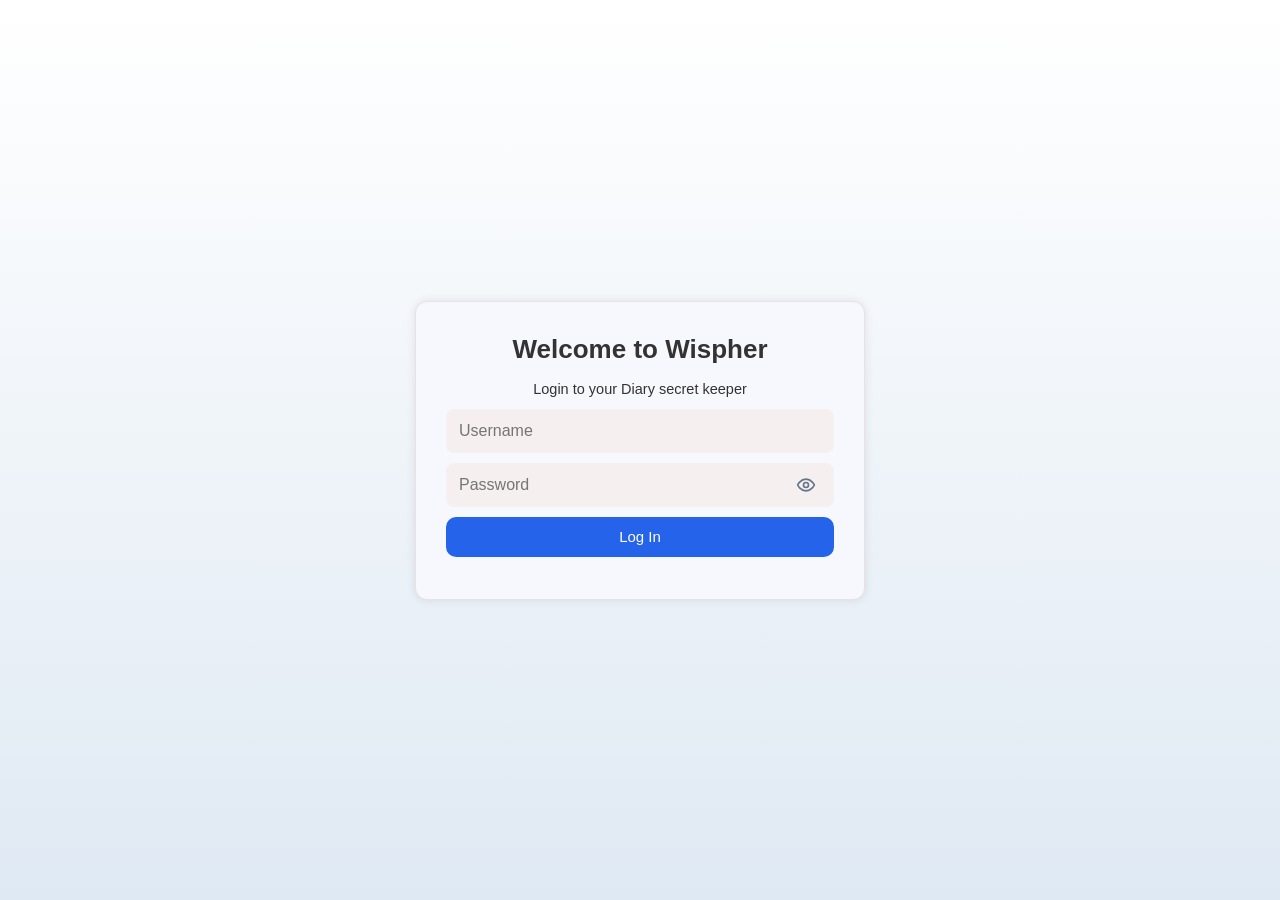
<file: index.html>
<!DOCTYPE html>
<html lang="en">
<head>
    <meta charset="UTF-8">
    <meta name="viewport" content="width=device-width, initial-scale=1.0">
    <title>LOGIN PAGE</title>
    <link rel="stylesheet" href="css/auth.css">
    <link rel="stylesheet" href="css/buttons.css">
    <link rel="stylesheet" href="https://cdnjs.cloudflare.com/ajax/libs/font-awesome/6.5.1/css/all.min.css" />
</head>
<body>

    <div class="auth-container">
        <div class="auth-box active" id="login-form">
            <form id="loginForm">
                <h2>Welcome to Wispher</h2>
                <p>Login to your Diary secret keeper</p>
                <input type="text" id="loginUser" placeholder="Username" required autocomplete="username">
                <div class="password-wrapper">
                    <input type="password" id="loginPass" placeholder="Password" required autocomplete="current-password">
                    <button type="button" class="toggle-password" id="togglePass" aria-label="Show password" title="Show password">
                        <svg class="eye-icon eye-open" xmlns="http://www.w3.org/2000/svg" width="20" height="20" viewBox="0 0 24 24" fill="none" stroke="currentColor" stroke-width="2" stroke-linecap="round" stroke-linejoin="round">
                            <path d="M2 12s3-7 10-7 10 7 10 7-3 7-10 7-10-7-10-7Z"></path>
                            <circle cx="12" cy="12" r="3"></circle>
                        </svg>
                        <svg class="eye-icon eye-closed" xmlns="http://www.w3.org/2000/svg" width="20" height="20" viewBox="0 0 24 24" fill="none" stroke="currentColor" stroke-width="2" stroke-linecap="round" stroke-linejoin="round" style="display:none;">
                            <path d="M9.88 9.88a3 3 0 1 0 4.24 4.24"></path>
                            <path d="M10.73 5.08A10.43 10.43 0 0 1 12 5c7 0 10 7 10 7a13.16 13.16 0 0 1-1.67 2.68"></path>
                            <path d="M6.61 6.61A13.526 13.526 0 0 0 2 12s3 7 10 7a9.74 9.74 0 0 0 5.39-1.61"></path>
                            <line x1="2" y1="2" x2="22" y2="22"></line>
                        </svg>
                    </button>
                </div>
                <p id="loginError" style="color:rgb(228, 77, 97); display:none; font-size:13px;">Invalid username or password</p>
                <button type="submit" name="login">Log In</button>
            </form>
        </div>
    </div>

    <script src="js/auth.js"></script>
</body>
</html>
</file>
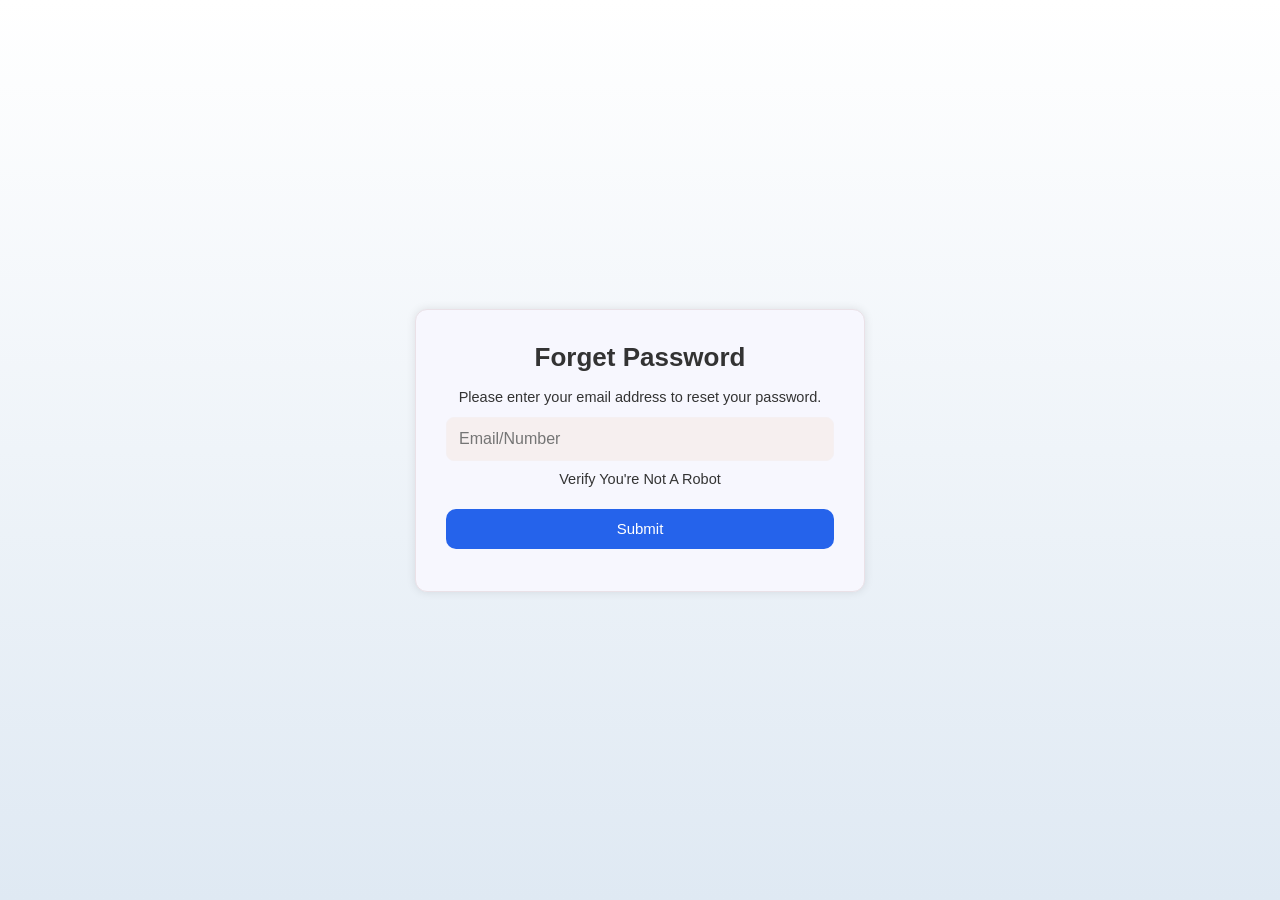
<file: forget.html>
<!DOCTYPE html>
<html lang="en">
<head>
    <meta charset="UTF-8">
    <meta name="viewport" content="width=device-width, initial-scale=1.0">
    <title>Forget Password</title>
    <link rel="stylesheet" href="css/auth.css">
    <link rel="stylesheet" href="css/buttons.css">
    <script src="https://www.google.com/recaptcha/api.js" async defer></script>
</head>
<body>
    <div class="auth-container">
        <div class="auth-box active" id="forget-form">
            <h1>Forget Password</h1>
            <form id="myform" onsubmit="return checkcaptcha()">
                <p>Please enter your email address to reset your password.</p>
                <input type="email" name="email" placeholder="Email/Number" required>
                <div>
                    <p class="auth-verify-msg">Verify You're Not A Robot</p>
                    <div class="auth-recaptcha">
                        <div class="g-recaptcha" data-sitekey="6LdqZeIrAAAAAJbUi-gZ5mIVCUAxaAau7seoE9xL"></div>
                    </div>
                    <p id="verifyMsg">Please complete the captcha to continue.</p>
                    <button type="submit" onclick="showForm('verify-form')">Submit</button>
                </div>
            </form>
        </div>

        <form action="">
            <div class="auth-box" id="verify-form">
                <h4>Verify Your Email</h4>
                <p>Please Enter The verification code we sent to your email</p>
                <input type="text" name="code" placeholder="OTP" maxlength="4" required>
                <p>Please enter your new password.</p>
                <div class="password-wrapper">
                    <input type="password" id="newPass" name="new-password" placeholder="New Password" required maxlength="8">
                    <button type="button" class="toggle-password" id="toggleNewPass" aria-label="Show password" title="Show password">
                        <svg class="eye-icon eye-open" xmlns="http://www.w3.org/2000/svg" width="20" height="20" viewBox="0 0 24 24" fill="none" stroke="currentColor" stroke-width="2" stroke-linecap="round" stroke-linejoin="round">
                            <path d="M2 12s3-7 10-7 10 7 10 7-3 7-10 7-10-7-10-7Z"></path>
                            <circle cx="12" cy="12" r="3"></circle>
                        </svg>
                        <svg class="eye-icon eye-closed" xmlns="http://www.w3.org/2000/svg" width="20" height="20" viewBox="0 0 24 24" fill="none" stroke="currentColor" stroke-width="2" stroke-linecap="round" stroke-linejoin="round" style="display:none;">
                            <path d="M9.88 9.88a3 3 0 1 0 4.24 4.24"></path>
                            <path d="M10.73 5.08A10.43 10.43 0 0 1 12 5c7 0 10 7 10 7a13.16 13.16 0 0 1-1.67 2.68"></path>
                            <path d="M6.61 6.61A13.526 13.526 0 0 0 2 12s3 7 10 7a9.74 9.74 0 0 0 5.39-1.61"></path>
                            <line x1="2" y1="2" x2="22" y2="22"></line>
                        </svg>
                    </button>
                </div>
                <button type="submit" name="reset-password">
                    Reset Password
                </button>
                <div class="auth-links">
                    <a href="index.html">Back to Login</a>
                </div>
            </div>
        </form>
    </div>

    <script src="js/forget.js"></script>
</body>
</html>
</file>
<file: css/auth.css>
/* ============================================================
   AUTH PAGES — shared styles for index.html (login) and forget.html
   Modular, responsive. Replaces index.css + forget.html inline <style>.
   ============================================================ */

* {
    margin: 0;
    padding: 0;
    box-sizing: border-box;
    font-family: Arial, "Helvetica Neue", Helvetica, sans-serif;
}

body {
    display: flex;
    justify-content: center;
    align-items: center;
    min-height: 100vh;
    padding: 24px 16px;
    background: linear-gradient(white, #dfe9f3);
    color: #333;
}

.auth-container {
    width: 100%;
    max-width: 450px;
    margin: 0 auto;
    text-align: center;
}

.auth-box {
    background-color: rgb(247, 247, 254);
    padding: 32px 30px;
    border: 1px solid #eae1e7;
    border-radius: 12px;
    box-shadow: 0 0 10px rgba(0, 0, 0, 0.1);
    display: none;
    animation: fadeIn 0.4s ease;
}

.auth-box.active {
    display: block;
}

.auth-box h1,
.auth-box h2 {
    font-family: 'Franklin Gothic Medium', 'Arial Narrow', Arial, sans-serif;
    font-size: 26px;
    text-align: center;
    margin-bottom: 16px;
}

.auth-box h4 {
    font-family: 'Franklin Gothic Medium', 'Arial Narrow', Arial, sans-serif;
    font-size: 18px;
    text-align: center;
    margin-bottom: 12px;
}

.auth-box p {
    font-size: 14.5px;
    text-align: center;
    margin-bottom: 12px;
}

.auth-box input {
    display: block;
    width: 100%;
    margin: 10px 0;
    padding: 12px;
    background: #f6efef;
    border: 1px solid #f5f0f2;
    border-radius: 8px;
    outline: none;
    font-size: 16px;
    box-sizing: border-box;
    transition: border-color 0.2s, box-shadow 0.2s;
}

.auth-box input:focus {
    border-color: #7494ec;
    box-shadow: 0 0 0 3px rgba(74, 104, 189, 0.15);
}

/* Password wrapper & eye toggle button */
.password-wrapper {
    position: relative;
    width: 100%;
    margin: 10px 0;
    display: flex;
    align-items: center;
}

.password-wrapper input {
    width: 100% !important;
    margin: 0 !important;
    padding-right: 52px !important;
}

.auth-box button.toggle-password {
    position: absolute;
    right: 8px;
    top: 50%;
    transform: translateY(-50%);
    width: 40px !important;
    height: 40px !important;
    padding: 0 !important;
    margin: 0 !important;
    background: transparent !important;
    border: none !important;
    box-shadow: none !important;
    cursor: pointer;
    display: flex !important;
    align-items: center;
    justify-content: center;
    border-radius: 6px;
    color: #64748b;
    transition: color 0.15s ease, background-color 0.15s ease;
    z-index: 2;
}

.auth-box button.toggle-password:hover {
    background: rgba(0, 0, 0, 0.06) !important;
    color: #1e293b !important;
    transform: translateY(-50%) !important;
    box-shadow: none !important;
}

.auth-box button.toggle-password:active {
    background: rgba(0, 0, 0, 0.12) !important;
    transform: translateY(-50%) scale(0.95) !important;
}

.auth-box button.toggle-password:focus-visible {
    outline: 2px solid #2563eb;
    outline-offset: 1px;
}

.toggle-password .eye-icon {
    width: 20px;
    height: 20px;
    display: block;
    pointer-events: none;
    stroke: currentColor;
    flex-shrink: 0;
}

.auth-box button {
    width: 100%;
    padding: 12px 20px;
    margin: 10px 0;
    background: #2563eb;
    color: #fff;
    border: none;
    border-radius: 10px;
    cursor: pointer;
    font-size: 15px;
    font-weight: 500;
    display: flex;
    align-items: center;
    justify-content: center;
    gap: 8px;
    transition: background 0.3s, transform 0.2s, box-shadow 0.2s;
}

.auth-box button:hover {
    background: #1d4ed8;
    transform: translateY(-1px);
    box-shadow: 0 4px 12px rgba(37, 99, 235, 0.3);
}

.auth-box a {
    color: #7494ec;
    text-decoration: none;
}

.auth-box a:hover {
    text-decoration: underline;
}

.auth-verify-msg {
    font-size: 13px;
    margin-bottom: 5px;
    text-align: left;
}

#verifyMsg {
    color: green;
    display: none;
    font-size: 14px;
    margin-top: 10px;
}

.auth-consent {
    font-size: 14px;
    display: flex;
    align-items: center;
}

.auth-consent input {
    width: auto;
    margin: 0 10px 0 0;
    accent-color: #2563eb;
}

.auth-recaptcha {
    display: flex;
    justify-content: center;
    margin: 10px 0;
}

.auth-links {
    margin-top: 12px;
    font-size: 14.5px;
}

@keyframes fadeIn {
    from { opacity: 0; transform: translateY(8px); }
    to { opacity: 1; transform: translateY(0); }
}

/* Responsive */
@media (max-width: 480px) {
    .auth-box {
        padding: 24px 20px;
    }

    .auth-box h1,
    .auth-box h2 {
        font-size: 22px;
    }
}
</file>
<file: css/buttons.css>
button:not(.scramble-tile) {
    box-sizing: border-box;
    height: 40px;
    min-width: 40px;
}
</file>
